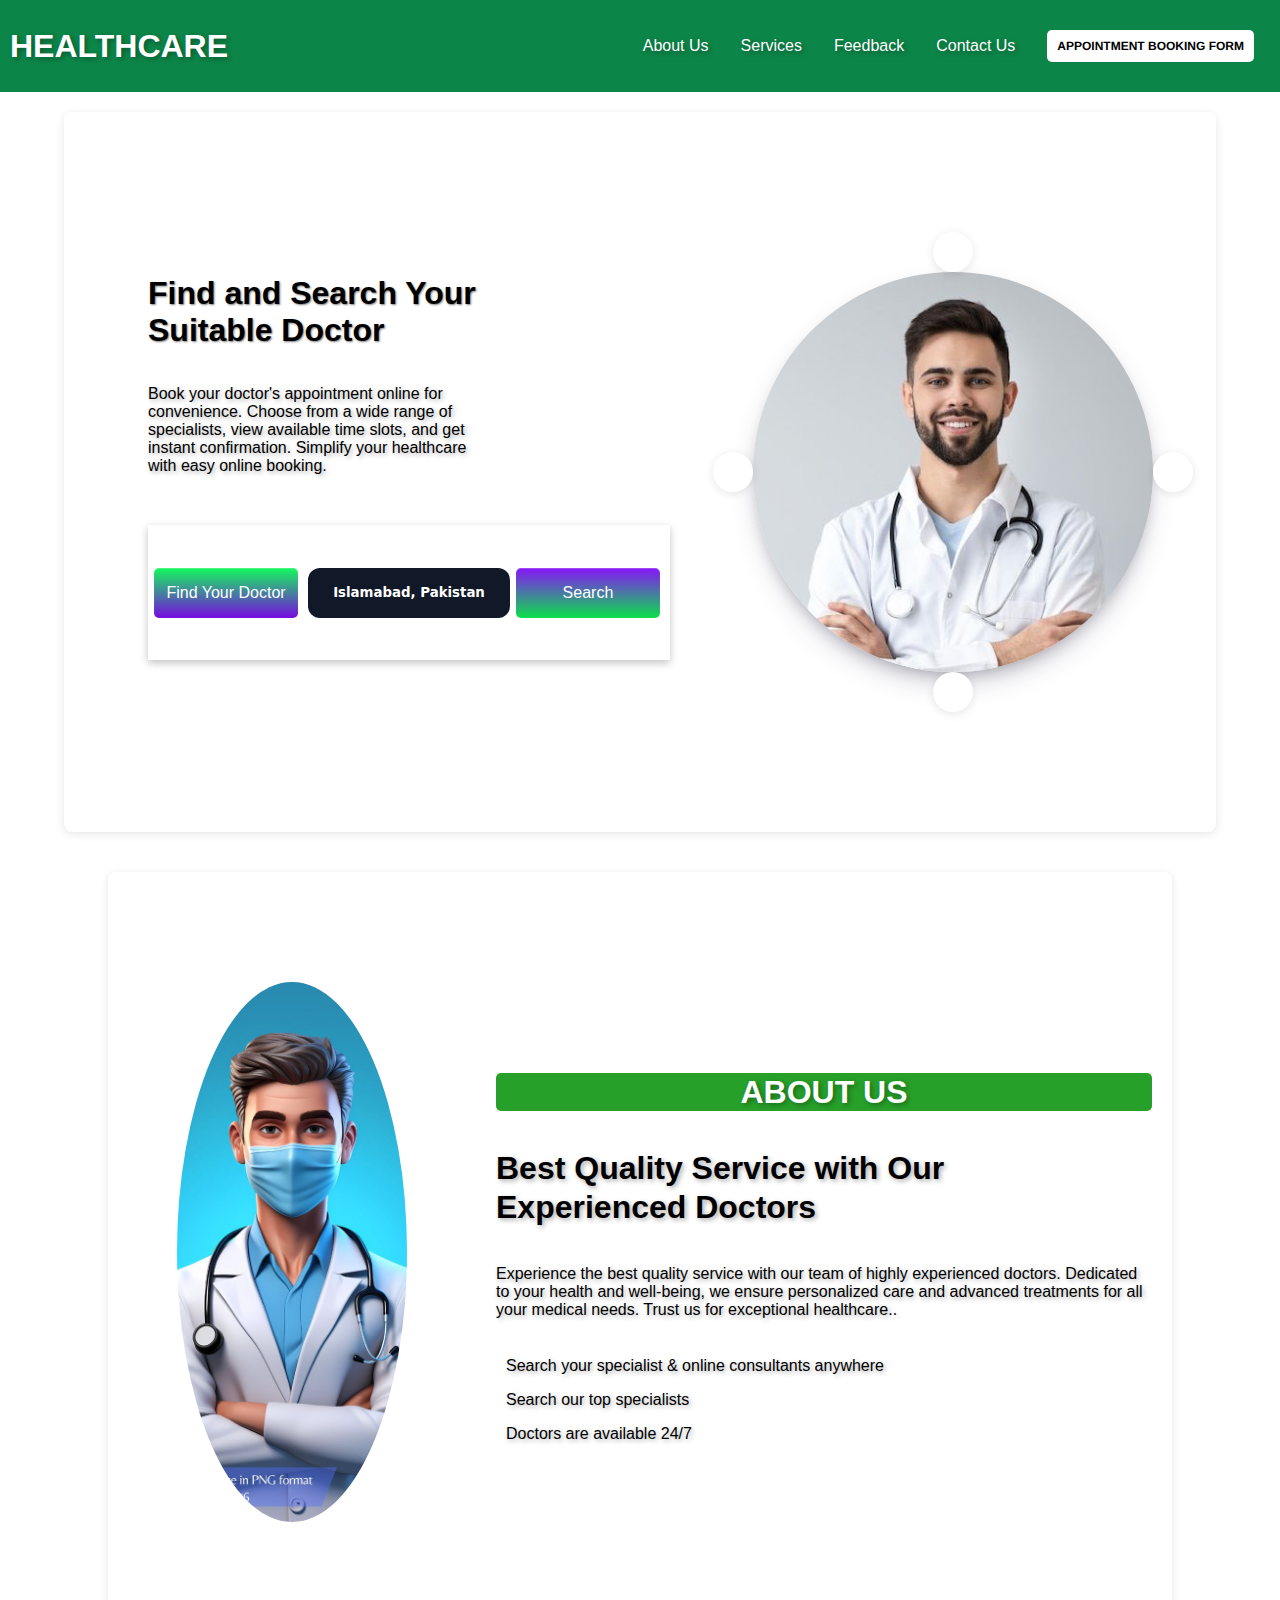
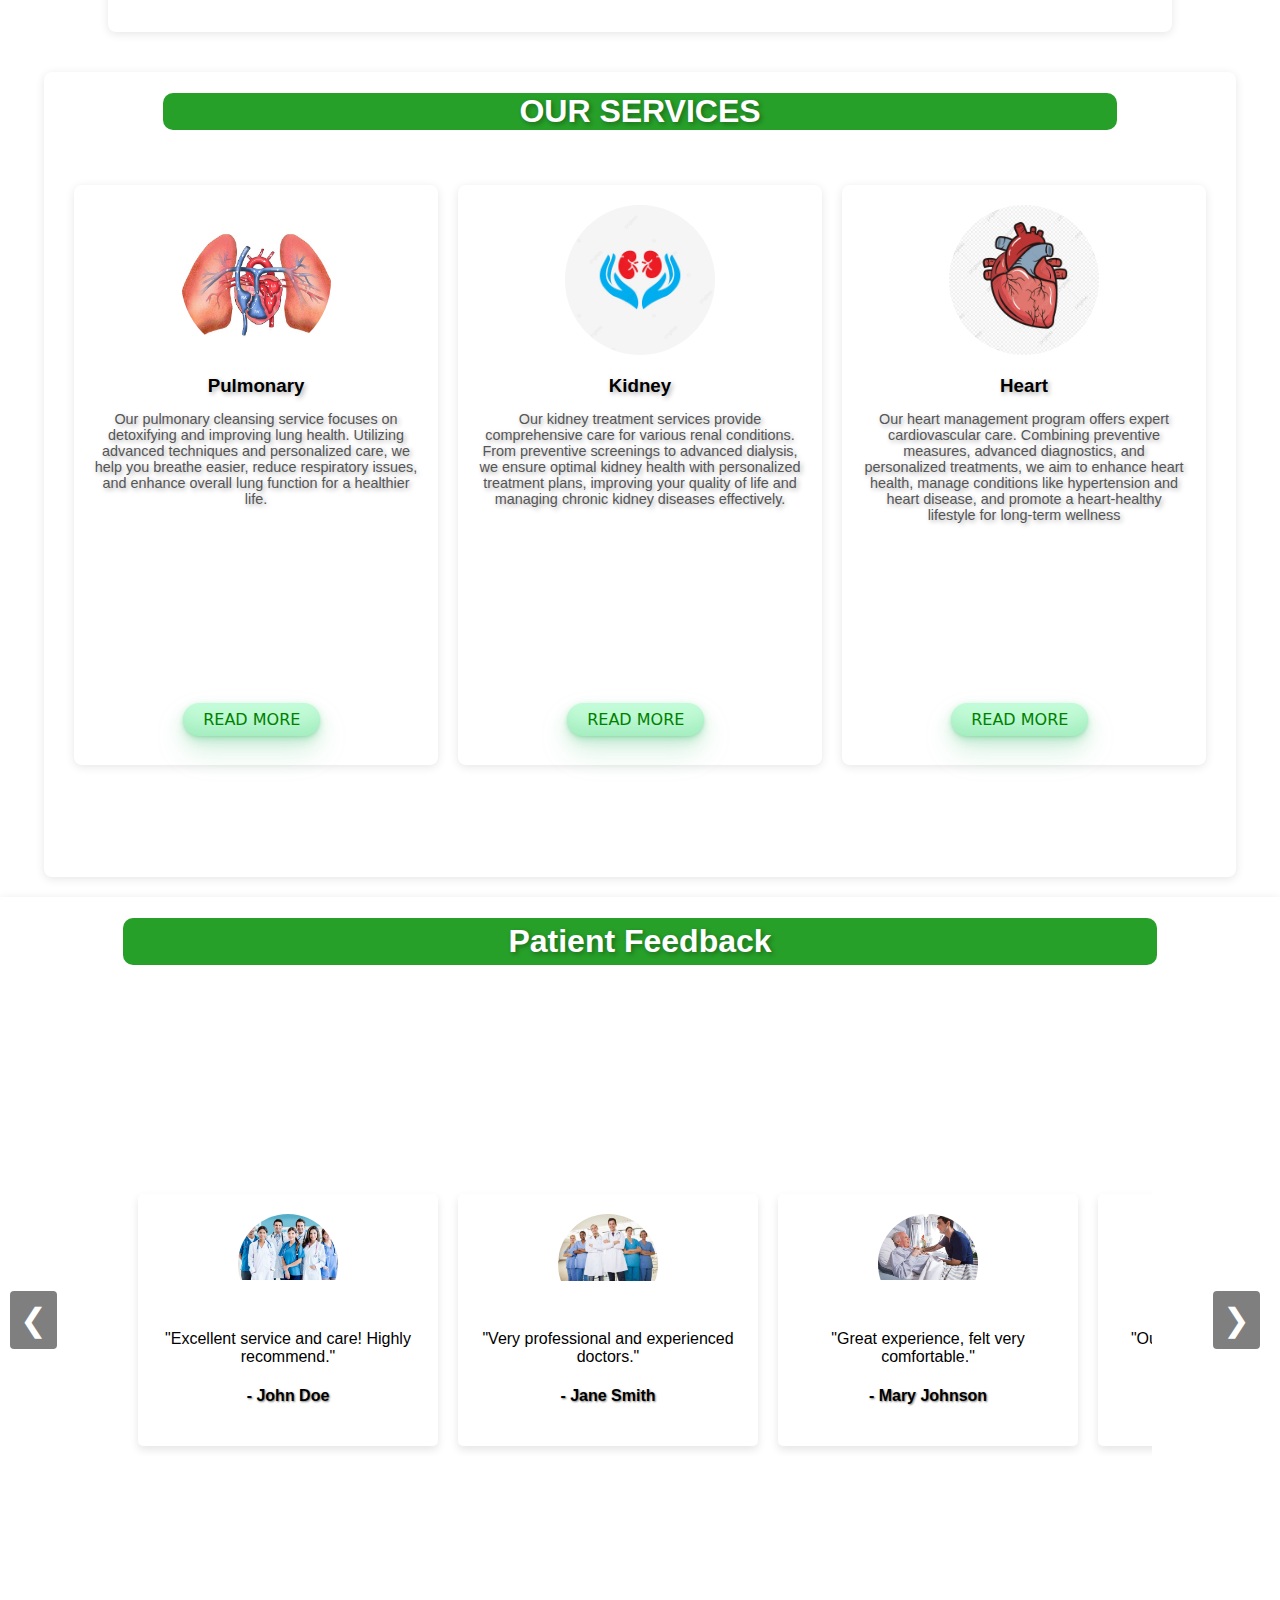
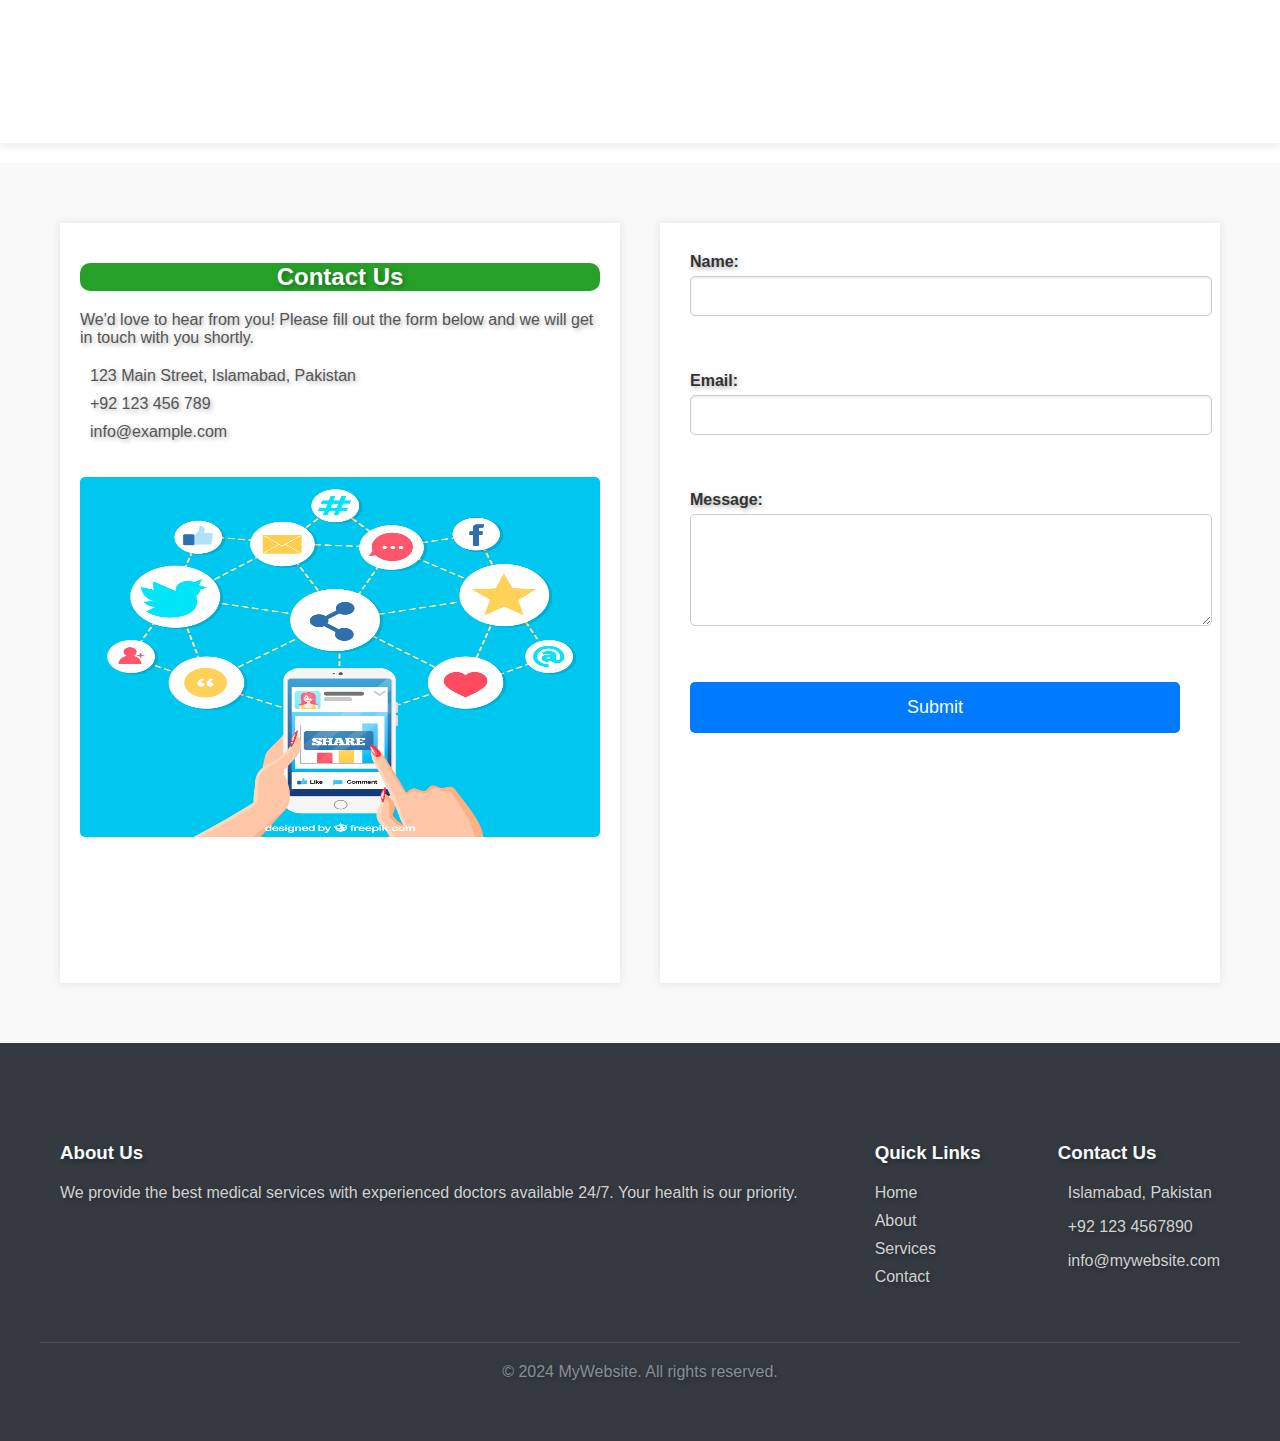
<file: index.html>
<!DOCTYPE html>
<html lang="en">
  <head>
    <meta charset="UTF-8" />
    <meta name="viewport" content="width=device-width, initial-scale=1.0" />
    <title>Navbar with Appointment Form</title>
    <link rel="stylesheet" href="index.css" />
    <script defer src="index.js"></script>
  </head>
  <body>
    <nav>
      <div class="logo">
        <h1>HEALTHCARE</h1>
      </div>
      <ul class="nav-links">
        <li><a href="#about-us">About Us</a></li>
        <li><a href="#service-page">Services</a></li>
        <li><a href="#feedback">Feedback</a></li>
        <li><a href="#contact-us">Contact Us</a></li>

        <li>
          <button id="appointment-button">
            <span>Appointment Booking Form</span>
          </button>
        </li>
      </ul>
    </nav>

    <div id="form-container" class="modal">
      <div class="modal-content">
        <h2>Appointment Booking Form</h2>
        <form id="appointment-form">
          <label for="name">Name:</label>
          <input type="text" id="name" name="name" required /><br /><br />
          <label for="email">Email:</label>
          <input type="email" id="email" name="email" required /><br /><br />
          <label for="number">Phone No:</label>
          <input type="number" id="number" name="number" required /><br /><br />
          <label for="date">Appointment Date:</label>
          <input type="date" id="date" name="date" required /><br /><br />
          <button class="button-81" role="button">SUBMIT</button>
        </form>
      </div>
    </div>

    <div class="container">
      <div class="left-part">
        <h1>
          Find and Search Your <br />
          Suitable Doctor
        </h1>
        <p>
          Book your doctor's appointment online for convenience. Choose from a
          wide range of specialists, view available time slots, and get instant
          confirmation. Simplify your healthcare with easy online booking.
        </p>
        <div class="buttons">
          <button class="btn-find">Find Your Doctor</button>
          <button class="btn-location">
            <i class="fas fa-map-marker-alt"></i> Islamabad, Pakistan
          </button>
          <button class="btn-search">Search</button>
        </div>
      </div>
      <div class="right-part">
        <div class="circle">
          <img
            src="./Premium Photo _ Male doctor on light surface.jpeg"
            alt="Doctor Image"
            class="doctor-img"
          />
          <div class="icon zoom">
            <i class="fa-brands fa-square-instagram"></i>
          </div>
          <div class="icon message"><i class="fas fa-envelope"></i></div>
          <div class="icon whatsapp"><i class="fab fa-whatsapp"></i></div>
          <div class="icon facebook"><i class="fa-brands fa-facebook"></i></div>
        </div>
      </div>
    </div>

    <!-- ABOUT US -->

    <div class="about-us" id="about-us">
      <div class="about-image">
        <img
          src="./The Doctor - a cartoon character.jpeg"
          alt="Doctor Image"
          class="doctor-img-about"
        />
      </div>
      <div class="about-content">
        <h1 class="head">ABOUT US</h1>
        <h1>Best Quality Service with Our <br />Experienced Doctors</h1>
        <p>
          Experience the best quality service with our team of highly
          experienced doctors. Dedicated to your health and well-being, we
          ensure personalized care and advanced treatments for all your medical
          needs. Trust us for exceptional healthcare..
        </p>
        <div class="about-list">
          <p>
            <i class="fas fa-check"></i> Search your specialist & online
            consultants anywhere
          </p>
          <p><i class="fas fa-check"></i> Search our top specialists</p>
          <p><i class="fas fa-check"></i> Doctors are available 24/7</p>
        </div>
      </div>
    </div>

    <!-- SERVICE CARDS -->
    <div class="services">
      <h1 class="service">OUR SERVICES</h1>
      <div class="service-card" id="service-page">
        <div class="service-image">
          <img
            src="./The blood flow in the pulmonary and systemic circuits.jpeg"
            alt="Service 1 Image"
            class="service-img"
          />
        </div>
        <h3>Pulmonary</h3>
        <p>
          Our pulmonary cleansing service focuses on detoxifying and improving
          lung health. Utilizing advanced techniques and personalized care, we
          help you breathe easier, reduce respiratory issues, and enhance
          overall lung function for a healthier life.
        </p>
     
        <button class="button-33" role="button">READ MORE</button>
      </div>
      <div class="service-card">
        <div class="service-image">
          <img
            src="./Kidneys Vector Hd Images, Kidney, Png, Branding, Clinic PNG Image For Free Download.jpeg"
            alt="Service 2 Image"
            class="service-img"
          />
        </div>
        <h3>Kidney</h3>
        <p>
          Our kidney treatment services provide comprehensive care for various
          renal conditions. From preventive screenings to advanced dialysis, we
          ensure optimal kidney health with personalized treatment plans,
          improving your quality of life and managing chronic kidney diseases
          effectively.
        </p>
        <!-- HTML !-->
        <button class="button-33" role="button">READ MORE</button>
      </div>
      <div class="service-card">
        <div class="service-image">
          <img
            src="./Highlighter Stroke Vector Hd Images, Cartoon Stroke Highlight Shadow Real Heart Clipart, Real Heart Clipart, Real Heart, Heart PNG Image For Free Download.jpeg"
            alt="Service 3 Image"
            class="service-img"
          />
        </div>
        <h3>Heart</h3>
        <p>
          Our heart management program offers expert cardiovascular care.
          Combining preventive measures, advanced diagnostics, and personalized
          treatments, we aim to enhance heart health, manage conditions like
          hypertension and heart disease, and promote a heart-healthy lifestyle
          for long-term wellness
        </p>

        <button class="button-33" role="button">READ MORE</button>
      </div>
    </div>

    <!-- FEEDBACK CARDS -->

    <div class="feedback-container" id="feedback">
      <h1 class="feedback-title">Patient Feedback</h1>
      <button class="arrow arrow-left" id="prev">&#10094;</button>
      <div class="feedback-wrapper" id="feedback-wrapper">
        <div class="feedback-cards" id="feedback-cards">
          <div class="feedback-card">
            <div class="feedback-image">
              <img src="./servecs.jpeg" alt="John Doe" />
            </div>
            <p>"Excellent service and care! Highly recommend."</p>
            <h4>- John Doe</h4>
          </div>
          <div class="feedback-card">
            <div class="feedback-image">
              <img src="./doctors.jpeg" alt="Jane Smith" />
            </div>
            <p>"Very professional and experienced doctors."</p>
            <h4>- Jane Smith</h4>
          </div>
          <div class="feedback-card">
            <div class="feedback-image">
              <img src="./great experience.jpeg" alt="Mary Johnson" />
            </div>
            <p>"Great experience, felt very comfortable."</p>
            <h4>- Mary Johnson</h4>
          </div>
          <div class="feedback-card">
            <div class="feedback-image">
              <img src="./hospital staff.jpeg" alt="James Brown" />
            </div>
            <p>"Outstanding service and friendly staff."</p>
            <h4>- James Brown</h4>
          </div>
          <div class="feedback-card">
            <div class="feedback-image">
              <img src="./satisfied treatment.jpeg" alt="Patricia Davis" />
            </div>
            <p>"Highly satisfied with the treatment."</p>
            <h4>- Patricia Davis</h4>
          </div>
          <div class="feedback-card">
            <div class="feedback-image">
              <img src="./greaat experience 2.jpeg" alt="Michael Wilson" />
            </div>
            <p>"Will definitely recommend to others."</p>
            <h4>- Michael Wilson</h4>
          </div>
        </div>
      </div>
      <button class="arrow arrow-right" id="next">&#10095;</button>
    </div>

    <!-- CONTACT US -->
    <div class="contact-us">
      <div class="contact-container" id="contact-us">
        <div class="contact-info">
          <h2>Contact Us</h2>
          <p>
            We'd love to hear from you! Please fill out the form below and we
            will get in touch with you shortly.
          </p>
          <ul>
            <li>
              <i class="fas fa-map-marker-alt"></i> 123 Main Street, Islamabad,
              Pakistan
            </li>
            <li><i class="fas fa-phone"></i> +92 123 456 789</li>
            <li><i class="fas fa-envelope"></i> info@example.com</li>
          </ul>
          <img class="image-contact" src="./contact us.jpg" alt="" />
        </div>
        <div class="contact-form">
          <form id="contact-form">
            <label for="name">Name:</label>
            <input type="text" id="name" name="name" required /><br /><br />
            <label for="email">Email:</label>
            <input type="email" id="email" name="email" required /><br /><br />
            <label for="message">Message:</label>
            <textarea id="message" name="message" rows="5" required></textarea
            ><br /><br />
            <button type="submit">Submit</button>
          </form>
        </div>
      </div>
    </div>

    <!-- FOOTER SECTION -->

    <footer class="footer">
      <div class="footer-container">
        <div class="footer-left">
          <h3>About Us</h3>
          <p>
            We provide the best medical services with experienced doctors
            available 24/7. Your health is our priority.
          </p>
        </div>
        <div class="footer-center">
          <h3>Quick Links</h3>
          <ul>
            <li><a href="#">Home</a></li>
            <li><a href="#">About</a></li>
            <li><a href="#">Services</a></li>
            <li><a href="#">Contact</a></li>
          </ul>
        </div>
        <div class="footer-right">
          <h3>Contact Us</h3>
          <p><i class="fas fa-map-marker-alt"></i> Islamabad, Pakistan</p>
          <p><i class="fas fa-phone-alt"></i> +92 123 4567890</p>
          <p><i class="fas fa-envelope"></i> info@mywebsite.com</p>
        </div>
      </div>
      <div class="footer-bottom">
        <p>&copy; 2024 MyWebsite. All rights reserved.</p>
      </div>
    </footer>

    <link
      rel="stylesheet"
      href="https://cdnjs.cloudflare.com/ajax/libs/font-awesome/6.5.2/css/all.min.css"
      integrity="sha512-SnH5WK+bZxgPHs44uWIX+LLJAJ9/2PkPKZ5QiAj6Ta86w+fsb2TkcmfRyVX3pBnMFcV7oQPJkl9QevSCWr3W6A=="
      crossorigin="anonymous"
      referrerpolicy="no-referrer"
    />

    
  </body>
</html>
</file>
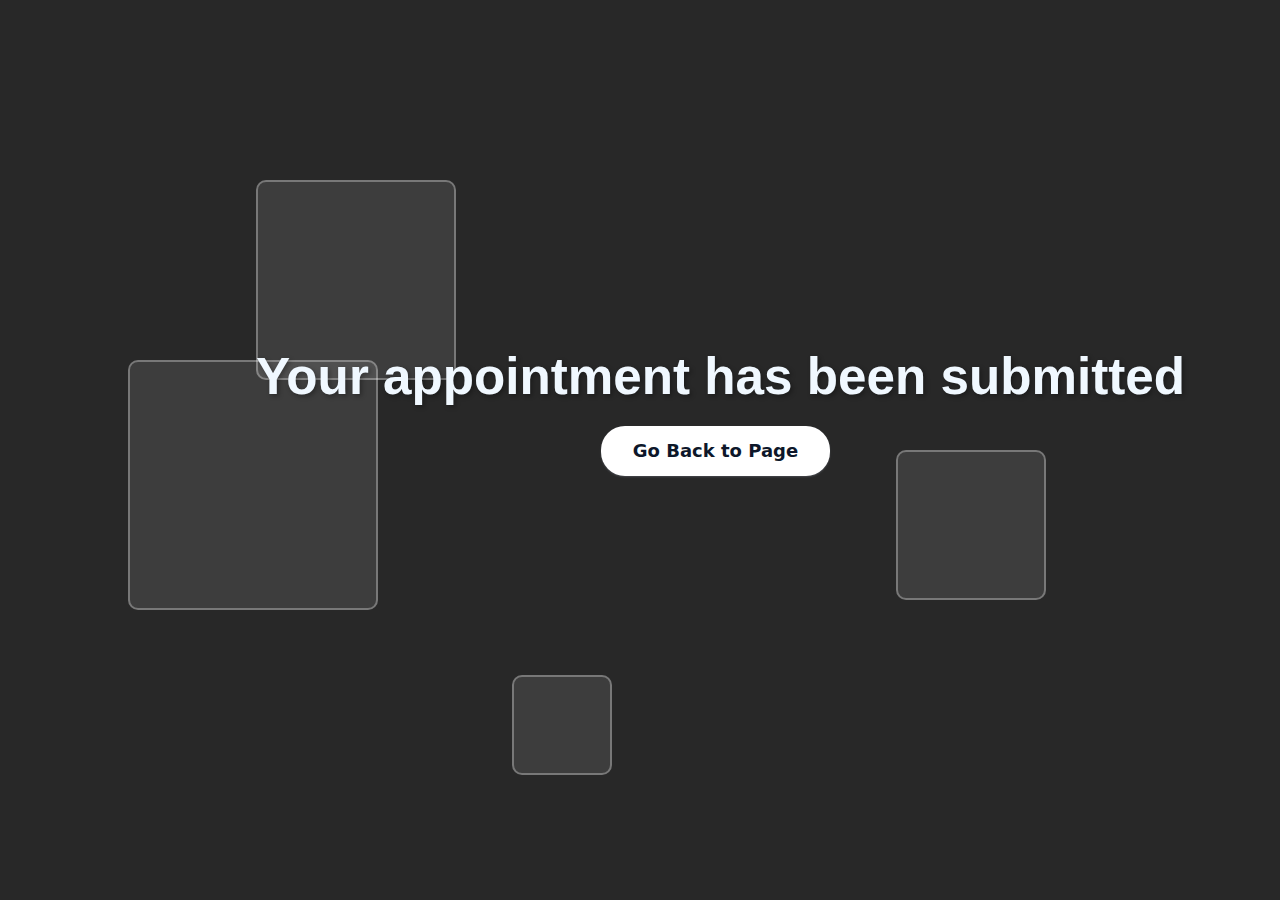
<file: confirmation.html>
<!DOCTYPE html>
<html lang="en">
<head>
    <meta charset="UTF-8">
    <meta name="viewport" content="width=device-width, initial-scale=1.0">
    <title>Appointment Confirmation</title>
    <link rel="stylesheet" href="index.css">
    <style>
     
        /* Reset some basic styles */
* {
    margin: 0;
    padding: 0;
    box-sizing: border-box;
    color: aliceblue;
}

body, html {
    height: 100%;
    font-family: Arial, sans-serif;
}

/* Background styles */
.background {
    height: 100%;
    width: 100%;
    background: #282828;
    display: flex;
    justify-content: center;
    align-items: center;
    overflow: hidden;
    position: relative;
}

/* Geometric patterns */
.pattern {
    position: absolute;
    background: rgba(255, 255, 255, 0.1);
    border: 2px solid rgba(255, 255, 255, 0.3);
    border-radius: 10px;
    animation: rotate 10s linear infinite;
}

.pattern1 {
    width: 200px;
    height: 200px;
    top: 20%;
    left: 20%;
    transform-origin: center;
}

.pattern2 {
    width: 150px;
    height: 150px;
    top: 50%;
    left: 70%;
    transform-origin: center;
}

.pattern3 {
    width: 100px;
    height: 100px;
    top: 75%;
    left: 40%;
    transform-origin: center;
}

.pattern4 {
    width: 250px;
    height: 250px;
    top: 40%;
    left: 10%;
    transform-origin: center;
}

@keyframes rotate {
    0% {
        transform: rotate(0deg);
    }
    100% {
        transform: rotate(360deg);
    }
}


        /* .confirmation{
            z-index: 99;
            background-color: aqua;
        } */
    </style>
</head>
<body>
    <div class="confirmation">
        <h1>Your appointment has been submitted</h1>
        <!-- HTML !-->


        <button class="button-81" id="go-to-page" onclick="goBack()">Go Back to Page</button>
    </div>
    <div class="background">
        <div class="pattern pattern1"></div>
        <div class="pattern pattern2"></div>
        <div class="pattern pattern3"></div>
        <div class="pattern pattern4"></div>
    </div>
    <script>
        function goBack() {
            window.location.href = 'index.html';
        }
    </script>
</body>
</html>
</file>
<file: index.css>
body {
    font-family: Arial, sans-serif;
    padding: 0;
    margin: 0;
    text-shadow: 2px 2px 5px rgba(0, 0, 0, 0.335);
}



#appointment-button {
  appearance: none;
  background-color: #FFFFFF;
  border-width: 0;
  box-sizing: border-box;
  color: #000000;
  cursor: pointer;
  display: inline-block;
  font-family: Clarkson,Helvetica,sans-serif;
  font-size: 12px;
  font-weight: 600;
  letter-spacing: 0;
  line-height: 1em;
  margin: 0;
  opacity: 1;
  outline: 0;
  /* padding: 1.5em 2.2em; */
  position: relative;
  text-align: center;
  text-decoration: none;
  text-rendering: geometricprecision;
  text-transform: uppercase;
  transition: opacity 300ms cubic-bezier(.694, 0, 0.335, 1),background-color 100ms cubic-bezier(.694, 0, 0.335, 1),color 100ms cubic-bezier(.694, 0, 0.335, 1);
  user-select: none;
  -webkit-user-select: none;
  touch-action: manipulation;
  vertical-align: baseline;
  white-space: nowrap;
}


.modal {
    display: flex;
    justify-content: center;
    align-items: center;
    width: 100%;
    height: 100%;
    position: fixed;
    top: 0;
    left: 0;
    background-color: rgba(0, 0, 0, 0.5); /* Semi-transparent background */
    z-index: 1000;
}

.modal-content {
    background-color: #ffffff; /* White background for the modal content */
    padding: 20px;
    border-radius: 10px;
    box-shadow: 0 4px 8px rgba(0, 0, 0, 0.2); /* Soft shadow for depth */
    max-width: 400px;
    width: 100%;
}

h2 {
    text-align: center;
    color: #20a811; /* Blue color for the heading */
    margin-bottom: 20px;
}

label {
    display: block;
    margin-bottom: 5px;
    font-weight: bold;
    color: #333333; /* Dark gray text color */
}

input[type="text"],
input[type="email"],
input[type="number"],
input[type="date"] {
    width: calc(100% - 20px); /* Full width with padding adjustment */
    padding: 10px;
    margin-bottom: 20px; /* Spacing between inputs */
    border: 1px solid #cccccc; /* Light gray border */
    border-radius: 5px; /* Rounded corners */
    box-shadow: inset 0 1px 3px rgba(0, 0, 0, 0.1); /* Inner shadow for depth */
}

input[type="text"]:focus,
input[type="email"]:focus,
input[type="number"]:focus,
input[type="date"]:focus {
    border-color: #007bff; /* Blue border on focus */
    box-shadow: 0 0 5px rgba(0, 123, 255, 0.5); /* Blue glow on focus */
    outline: none; /* Remove default outline */
}

.button-81 {
    display: inline-block;
    padding: 10px 20px;
    font-size: 16px;
    color: #ffffff; /* White text color */
    background-color: #007bff; /* Blue background color */
    border: none;
    border-radius: 5px; /* Rounded corners */
    cursor: pointer;
    text-align: center;
    transition: background-color 0.3s ease; /* Smooth transition */
}

.button-81:hover {
    background-color: #0056b3; /* Darker blue on hover */
}


#appointment-button:before {
  animation: opacityFallbackOut .5s step-end forwards;
  backface-visibility: hidden;
  background-color: #279957;
  color: #0c8548;
  clip-path: polygon(-1% 0, 0 0, -25% 100%, -1% 100%);
  content: "";
  height: 100%;
  left: 0;
  position: absolute;
  top: 0;
  transform: translateZ(0);
  transition: clip-path .5s cubic-bezier(.165, 0.84, 0.44, 1), -webkit-clip-path .5s cubic-bezier(.165, 0.84, 0.44, 1);
  width: 100%;
}

#appointment-button:hover:before {
  animation: opacityFallbackIn 0s step-start forwards;
  clip-path: polygon(0 0, 101% 0, 101% 101%, 0 101%);

}

#appointment-button:after {
  background-color: #279957;
}

#appointment-button span {
  z-index: 1;
  position: relative;
}

nav {
    display: flex;
    justify-content: space-between;
    background-color: #0c8548;
    color: #fff;
    padding: 10px;
    align-items: center;
    height: 8vh;
}

.nav-links {
    list-style: none;
    display: flex;
    margin: 0;
    padding: 0;
    margin-left: auto;
    align-items: center;
}

.nav-links li {
    margin: 0 1rem;
}

.nav-links a, .nav-links button {
    color: white;
    text-decoration: none;
    border: none;
    cursor: pointer;
}

.nav-links button {
    background-color: #555;
    padding: 10px;
    border-radius: 5px;
}

.nav-links a:hover, .nav-links button:hover {
    color: #ff0;
}

.logo {
    margin-right: auto;
}

.logo img {
    height: 30px;
}

.modal {
    display: none;
    position: fixed;
    top: 0;
    left: 0;
    width: 100%;
    height: 100%;
    background-color: rgba(0, 0, 0, 0.5);
    justify-content: center;
    align-items: center;
    z-index: 999;
}

.modal-content {
    background-color: rgb(106, 129, 111);
    padding: 2rem;
    border-radius: 5px;
    width: 300px;
    text-align: center;
    box-shadow: rgb(38, 57, 77) 0px 20px 30px -10px;
}

.confirmation {
    text-align: center;
    margin-top: 2rem;
    position: absolute;
    z-index: 99;
    top: 35%;
    font-size: 2vw;
    left: 20%;

}

/* CSS */
.button-81 {
  background-color: #fff;
  border: 0 solid #e2e8f0;
  border-radius: 1.5rem;
  box-sizing: border-box;
  color: #0d172a;
  cursor: pointer;
  display: inline-block;
  font-family: "Basier circle",-apple-system,system-ui,"Segoe UI",Roboto,"Helvetica Neue",Arial,"Noto Sans",sans-serif,"Apple Color Emoji","Segoe UI Emoji","Segoe UI Symbol","Noto Color Emoji";
  font-size: 1.1rem;
  font-weight: 600;
  line-height: 1;
  margin-top: 20px;
  padding: 1rem 1.6rem;
  text-align: center;
  text-decoration: none #0d172a solid;
  text-decoration-thickness: auto;
  transition: all .1s cubic-bezier(.4, 0, .2, 1);
  box-shadow: 0px 1px 2px rgba(166, 175, 195, 0.25);
  user-select: none;
  -webkit-user-select: none;
  touch-action: manipulation;
}

.button-81:hover {
  background-color: #1e293b;
  color: #fff;
}

@media (min-width: 768px) {
  .button-81 {
    font-size: 1.125rem;
    padding: 1rem 2rem;
  }
}
/* Main Part */
.container {
    display: flex;
    width: 90%;
    height: 80vh;
    background: white;
    box-shadow: 0 2px 10px rgba(0, 0, 0, 0.1);
    border-radius: 8px;
    margin: 20px auto;
}

.left-part, .right-part {
    flex: 1;
    padding: 20px;
    box-sizing: border-box;
}

.left-part {
    display: flex;
    flex-direction: column;
    justify-content: center;
}

.left-part h1 {
    margin-bottom: 20px;
    margin-left: 5vw;
    text-shadow: 1px 1px 2px rgba(0, 0, 0, 0.5);
}

.left-part p {
    margin-bottom: 50px;
    margin-left: 5vw;
    width: 25vw;
}

.buttons {
    display: flex;
    margin-bottom: 30px;
    height: 15vh;
    width: 40vw;
    padding: 0px 0px 0px 10px ;
    align-items: center;
    justify-content: center;
    box-shadow: rgba(0, 0, 0, 0.24) 0px 3px 8px;
    margin-left: 5vw;
}

button {
    padding: 5px;
    border: none;
    border-radius: 4px;
    cursor: pointer;
    margin-right: 10px;
}


/* CSS */
.btn-find {
  background-color: initial;
  background-image: linear-gradient(#14f85c 0, #760be0 100%);
  border-radius: 5px;
  border-style: none;
  box-shadow: rgba(245, 244, 247, .25) 0 1px 1px inset;
  color: #fff;
  cursor: pointer;
  display: inline-block;
  font-family: Inter, sans-serif;
  font-size: 16px;
  font-weight: 500;
  height: 50px;
  line-height: 30px;
  margin-left: -4px;
  outline: 0;
  text-align: center;
  transition: all .3s cubic-bezier(.05, .03, .35, 1);
  user-select: none;
  -webkit-user-select: none;
  touch-action: manipulation;
  vertical-align: bottom;
  width: 150px;
}

.btn-find:hover {
  opacity: .7;
}

@media screen and (max-width: 1000px) {
    .btn-find {
    font-size: 14px;
    height: 55px;
    line-height: 55px;
    width: 150px;
  }
}



.btn-location{
  background-color: #111827;
  border: 1px solid transparent;
  border-radius: .75rem;
  box-sizing: border-box;
  color: #FFFFFF;
  cursor: pointer;
  flex: 0 0 auto;
  font-family: "Inter var",ui-sans-serif,system-ui,-apple-system,system-ui,"Segoe UI",Roboto,"Helvetica Neue",Arial,"Noto Sans",sans-serif,"Apple Color Emoji","Segoe UI Emoji","Segoe UI Symbol","Noto Color Emoji";
 
  font-weight: 600;
  line-height: 1.5rem;
  padding: .75rem 1.2rem;
  text-align: center;
  text-decoration: none #6B7280 solid;
  text-decoration-thickness: auto;
  transition-duration: .2s;
  transition-property: background-color,border-color,color,fill,stroke;
  transition-timing-function: cubic-bezier(.4, 0, 0.2, 1);
  user-select: none;
  -webkit-user-select: none;
  touch-action: manipulation;
  width: auto;
}

.btn-location:hover {
  background-color: #374151;
}

.btn-location:focus {
  box-shadow: none;
  outline: 2px solid transparent;
  outline-offset: 2px;
}

@media (min-width: 768px) {
    .btn-location {
    padding: .75rem 1.5rem;
  }
}


/* CSS */
.button-33 {
  background-color: #c2fbd7;
  border-radius: 100px;
  box-shadow: rgba(44, 187, 99, .2) 0 -25px 18px -14px inset,rgba(44, 187, 99, .15) 0 1px 2px,rgba(44, 187, 99, .15) 0 2px 4px,rgba(44, 187, 99, .15) 0 4px 8px,rgba(44, 187, 99, .15) 0 8px 16px,rgba(44, 187, 99, .15) 0 16px 32px;
  color: green;
  cursor: pointer;
  display: inline-block;
  font-family: CerebriSans-Regular,-apple-system,system-ui,Roboto,sans-serif;
  padding: 7px 20px;
  text-align: center;
  text-decoration: none;
  transition: all 250ms;
  border: 0;
  font-size: 16px;
  user-select: none;
  -webkit-user-select: none;
  touch-action: manipulation;
}

.button-33:hover {
  box-shadow: rgba(44,187,99,.35) 0 -25px 18px -14px inset,rgba(44,187,99,.25) 0 1px 2px,rgba(44,187,99,.25) 0 2px 4px,rgba(44,187,99,.25) 0 4px 8px,rgba(44,187,99,.25) 0 8px 16px,rgba(44,187,99,.25) 0 16px 32px;
  transform: scale(1.05) rotate(-1deg);
}
.button-33{
    position: absolute;
     bottom: 5%;
     left: 30%;
}



/* CSS */
.btn-search {
  background-color: initial;
  background-image: linear-gradient(#8614f8 0, #0be04b 100%);
  border-radius: 5px;
  border-style: none;
  box-shadow: rgba(245, 244, 247, .25) 0 1px 1px inset;
  color: #fff;
  cursor: pointer;
  display: inline-block;
  font-family: Inter, sans-serif;
  font-size: 16px;
  font-weight: 500;
  height: 50px;
  line-height: 30px;
  margin-left: -4px;
  outline: 0;
  text-align: center;
  transition: all .3s cubic-bezier(.05, .03, .35, 1);
  user-select: none;
  -webkit-user-select: none;
  touch-action: manipulation;
  vertical-align: bottom;
  width: 150px;
}

.btn-search:hover {
  opacity: .7;
}

@media screen and (max-width: 1000px) {
    .btn-search {
    font-size: 14px;
    height: 55px;
    line-height: 55px;
    width: 150px;
  }
}

.right-part {
    display: flex;
    justify-content: center;
    align-items: center;
    position: relative;
}

.circle {
    width: 400px;
    height: 400px;
    border-radius: 50%;
    position: relative;
}

.doctor-img {
    width: 100%;
    height: 100%;
    border-radius: 50%;
    object-fit: cover;
    object-position: top;
    box-shadow: rgba(50, 50, 93, 0.25) 0px 13px 27px -5px, rgba(0, 0, 0, 0.3) 0px 8px 16px -8px;
}

.icon {
    position: absolute;
    width: 40px;
    height: 40px;
    background: #fff;
    border-radius: 50%;
    display: flex;
    justify-content: center;
    align-items: center;
    box-shadow: 0 2px 10px rgba(0, 0, 0, 0.1);
}

.icon i {
    font-size: 20px;
}

.zoom { top: -40px; left: 50%; transform: translateX(-50%); }
.message { top: 50%; left: -40px; transform: translateY(-50%); }
.whatsapp { bottom: -40px; left: 50%; transform: translateX(-50%); }
.facebook { top: 50%; right: -40px; transform: translateY(-50%); }

@keyframes rotate {
    0% { transform: rotate(0deg); }
    100% { transform: rotate(360deg); }
}

.right-part .icon {
    animation: rotate 10s linear infinite;
}

.right-part .icon.zoom {
    animation-delay: 0s;
}

.right-part .icon.message {
    animation-delay: 0s;
}

.right-part .icon.whatsapp {
    animation-delay: 0s;
}

.right-part .icon.facebook {
    animation-delay: 0s;
}

/* About Us */
.about-us {
    display: flex;
    height: 80vh;
    align-items: center;
    width: 80%;
    margin: 40px auto;
    background: white;
    box-shadow: 0 2px 10px rgba(0, 0, 0, 0.1);
    border-radius: 8px;
    padding: 20px;
}

.about-image {
    flex: 1;
    display: flex;
    justify-content: center;
    align-items: center;
}

.doctor-img-about {
    width: 70%;
    height: 60vh;
    border-radius: 50%;
    object-fit: cover;
    object-position: top;
}

.about-content {
    flex: 2;
    padding-left: 40px;
}

.about-content h1 {
    margin-bottom: 3vw;
    line-height: 3vw;
}

.head {
    background-color:#27a029;
    text-align: center;
    border-radius: 5px;
    color: #fff;
}

.about-content p {
    margin-bottom: 3vw;
}

.about-list p {
    display: flex;
    align-items: center;
    margin-bottom: 10px;
}

.about-list i {
    color: #5cb85c;
    margin-right: 10px;
}

/* Service Cards */
.services {
    display: flex;
    justify-content: space-around;
    align-items: center;
    width: 90%;
    height: 85vh;
    margin: 20px auto;
    padding: 20px;
    box-shadow: 0 2px 10px rgba(0, 0, 0, 0.1);
    border-radius: 8px;
    background: white;
    position: relative;
}

.service {
    position: absolute;
    top: 0%;
    background-color: #27a029;
    width: 80%;
    text-align: center;
    color: #fff;
    border-radius: 10px;
}

.btns {
    position: absolute;
    left: 38%;
    bottom: 4%;
    padding: 10px;
    background-color: #5bc0de;
    color: #333;
}

.service-card {
    text-align: center;
    flex: 1;
    position: relative;
    height: 60vh;
    margin: 0 10px;
    padding: 20px;
    box-shadow: 0 2px 10px rgba(0, 0, 0, 0.1);
    border-radius: 8px;
    background: white;
}

.service-image {
    width: 150px;
    height: 150px;
    margin: 0 auto 20px;
    border-radius: 50%;
    overflow: hidden;
}

.service-img {
    width: 100%;
    height: 100%;
    object-fit: cover;
    object-position: center;
}

.service-card h3 {
    margin-bottom: 10px;
}

.service-card p {
    font-size: 0.9rem;
    color: #555;
}

/* Feedback Cards */
.feedback-container {
    position: relative;
    width: 90%;
    height: 94vh;
    margin: 20px auto;
    display: flex;
    align-items: center;
    justify-content: center;
    box-shadow: 0 2px 10px rgba(0, 0, 0, 0.1);
}

.feedback-wrapper {
    overflow: hidden;
    width: 80%;
}

.feedback {
    position: absolute;
    top: 5%;
    background-color: #27a029;
    width: 80%;
    color: #fff;
    border-radius: 10px;
    text-align: center;
}

.feedback-cards {
    display: flex;
    transition: transform 0.5s ease;
}

.feedback-card {
    text-align: center;
    padding: 20px;
    width: 300px;
    box-sizing: border-box;
    border-radius: 10px;
    margin: 0 10px;
    box-shadow: 0 2px 10px rgba(0, 0, 0, 0.1);
    background: white;
    position: relative;
}

.feedback-image {
    width: 100px;
    height: 100px;
    margin: 0 auto 10px;
    border-radius: 50%;
    overflow: hidden;
}

.feedback-card img {
    width: 100%;
    height: 100%;
    object-fit: cover;
    object-position: center;
}

.arrow-left, .arrow-right {
    cursor: pointer;
    position: absolute;
    top: 50%;
    transform: translateY(-50%);
    font-size: 2rem;
    background: none;
    border: none;
}

.arrow-left {
    left: 10px;
}

.arrow-right {
    right: 10px;
}

/* CONTACT US */
.contact-container {
   
    display: flex;
    flex-wrap: wrap;
    justify-content: space-between;
    padding: 40px;
    background-color: #f9f9f9;
}

.contact-info, .contact-form {
    flex: 1;
    min-width: 300px;
    margin: 20px;
    padding: 20px;
    background-color: #fff;
    box-shadow: 0 0 10px rgba(0, 0, 0, 0.1);
    height: 80vh;
}


.contact-info h2 {
    color: #333;
    margin-bottom: 20px;
    background-color: #27a029;
    color: white;
    text-align: center;
    border-radius: 10px;
}

.contact-info p {
    color: #555;
    margin-bottom: 20px;
}

.contact-info ul {
    list-style: none;
    padding: 0;
}

.contact-info ul li {
    display: flex;
    align-items: center;
    color: #555;
    margin-bottom: 10px;
}

.contact-info ul li i {
    margin-right: 10px;
    color: #333;
}

.contact-info .image-contact {
    width: 100%;
    height: 40vh;
    border-radius: 5px;
    margin-top: 20px;
}

.contact-form form {
    display: flex;
    flex-direction: column;
    padding: 10px;
}

.contact-form label {
    margin-bottom: 5px;
    color: #333;
}

.contact-form input, .contact-form textarea {
    padding: 10px;
    margin-bottom: 20px;
    border: 1px solid #ccc;
    border-radius: 5px;
    font-size: 16px;
    color: #333;
    width: 100%;
}

.contact-form button {
    padding: 15px;
    background-color: #007bff;
    border: none;
    color: #fff;
    font-size: 18px;
    border-radius: 5px;
    cursor: pointer;
}

.contact-form button:hover {
    background-color: #0056b3;
}

/* Responsive Design */
@media (max-width: 768px) {
    .contact-container {
        flex-direction: column;
        align-items: center;
    }

    .contact-info, .contact-form {
        max-width: 500px;
        margin: 10px;
    }
}

/* Footer Section */
.footer {
    background-color: #343a40;
    color: #fff;
    padding: 40px 20px;
    text-align: left;
    font-family: Arial, sans-serif;
}

.footer-container {
    display: flex;
    flex-wrap: wrap;
    justify-content: space-between;
    max-width: 1200px;
    margin: 0 auto;
}

.footer div {
    margin: 20px;
}

.footer h3 {
    margin-bottom: 20px;
    color: #f8f9fa;
}

.footer p, .footer a {
    color: #d1d1d1;
    margin-bottom: 10px;
    text-decoration: none;
    transition: color 0.3s ease;
}

.footer a:hover {
    color: #007bff;
}

.footer-center ul {
    list-style: none;
    padding: 0;
}

.footer-center ul li {
    margin-bottom: 10px;
}

.footer-center ul li a {
    color: #d1d1d1;
    text-decoration: none;
    transition: color 0.3s ease;
}

.footer-center ul li a:hover {
    color: #007bff;
}

.footer p i, .footer-right p i {
    margin-right: 10px;
    color: #007bff;
}

.footer-bottom {
    text-align: center;
    margin-top: 20px;
    padding-top: 20px;
    border-top: 1px solid #495057;
}

.footer-bottom p {
    margin: 0;
    color: #868e96;
}

/* Responsive Design */
@media (max-width: 768px) {
    .footer-container {
        flex-direction: column;
        align-items: center;
    }

    .footer div {
        max-width: 500px;
        margin: 10px;
        text-align: center;
    }

    .footer p i, .footer-right p i {
        display: block;
        margin: 0 auto 10px;
    }
}
 
/* FEEDBACK SECTION */
.feedback-title{
    position: absolute;
    top: 0%;
}

.feedback-container {
    position: relative;
    width: 100%;
    overflow: hidden;
    position: relative;
}

.feedback-title {
    text-align: center;
    margin-bottom: 20px;
    background-color: #27a029;
    color: #fff;
    text-align: center;
    width: 80%;
    border-radius: 10px;
    padding: 5px ;
}

.feedback-wrapper {
    overflow: hidden;
}

.feedback-cards {
    display: flex;
    transition: transform 0.3s ease-in-out;
}
.feedback-card h4 {
    text-shadow: 1px 1px 2px rgba(0, 0, 0, 0.5); /* Subtle Shadow */
}

.feedback-card p {
    text-shadow: 0 0 5px rgba(255, 255, 255, 0.8); /* Glow Effect */
}

.feedback-card {
    min-width: 300px;
    margin: 10px;
    box-shadow: 0 4px 8px rgba(0, 0, 0, 0.1);
    border-radius: 5px;
    overflow: hidden;
    text-align: center;
    
}

.feedback-image img {
    width: 100%;
    height: auto;
}

.arrow {
    position: absolute;
    top: 50%;
    transform: translateY(-50%);
    background-color: rgba(0, 0, 0, 0.5);
    color: white;
    border: none;
    padding: 10px;
    cursor: pointer;
    z-index: 1;
}

.arrow-left {
    left: 10px;
}

.arrow-right {
    right: 10px;
}
</file>
